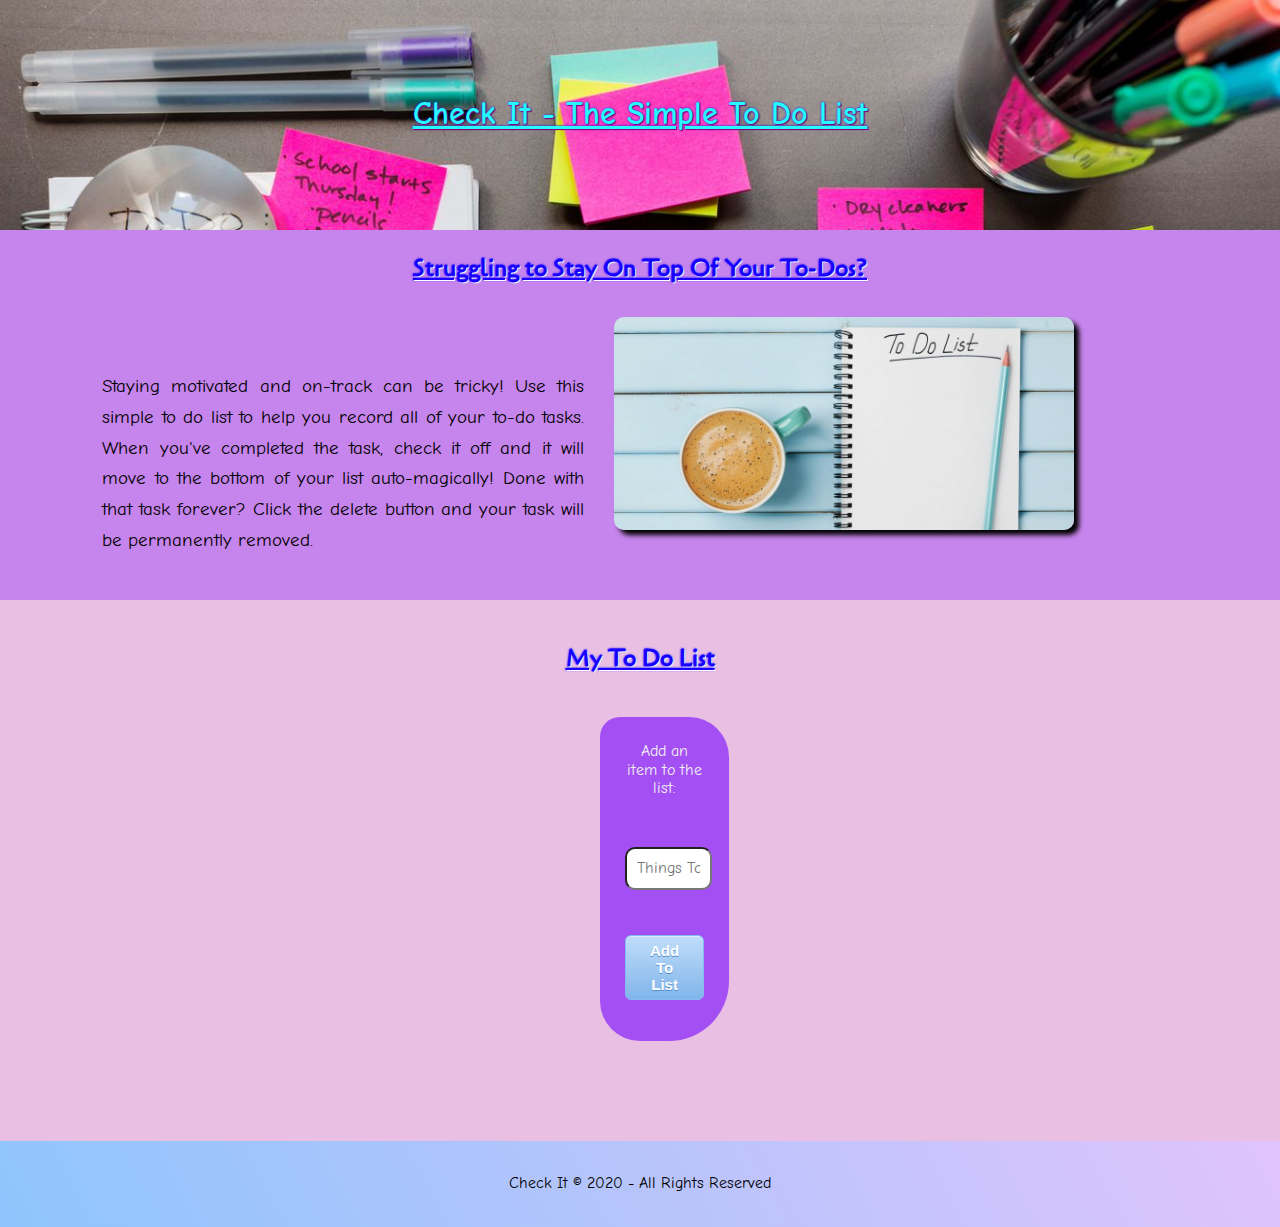
<file: index.html>
<!DOCTYPE html>
<html lang="en">
  <head>
    <meta charset="utf-8">
    <title>To Do List</title>
    <script src="main.js" async></script>
    <style>
      .checked {
        text-decoration:line-through; 
      }
    </style>
    <link rel="stylesheet" type="text/css" href="main.css">
    <link rel="stylesheet" type="text/css" href="font/stylesheet.css">
    <link rel="stylesheet" type="text/css" href="normalize.css">
    <link href="https://fonts.googleapis.com/css2?family=Comic+Neue:ital,wght@1,700&display=swap" rel="stylesheet">
  </head>
  <body>
   <div class="mainContainer">
      <header>
        <h1>Check It - The Simple To Do List</h1>
      </header>
      <main>
    <div class="container">
        <h2> Struggling to Stay On Top Of Your To-Dos? </h2>
      <div class="grid-container">
        <section>
          <div class="grid-img">
          <img src="img/todo2.jpg">
          </div>
          <p> Staying motivated and on-track can be tricky! Use this simple to do list to help you record all of your to-do tasks. When you've completed the task, check it off and it will move to the bottom of your list auto-magically! Done with that task forever? Click the delete button and your task will be permanently removed. </p>
        </section>
      </div>
    </div>
      
      <div class="container2">
          <section>
          <h2> My To Do List </h2>
          <div class="content">
          <form align="center">
            <label for="toDo">Add an item to the list: </label>
            <input type="text" id="toDo" placeholder="Things To Do">
            <button id="button">Add To List</button>
            <ul id="toDoList"></ul>
          </form>
      </div>
        </section> 
      </div>
      </main>
      <footer>
        <p>Check It &copy; 2020 - All Rights Reserved </p>
      </footer>
    </div>
  </body>
</html>
</file>
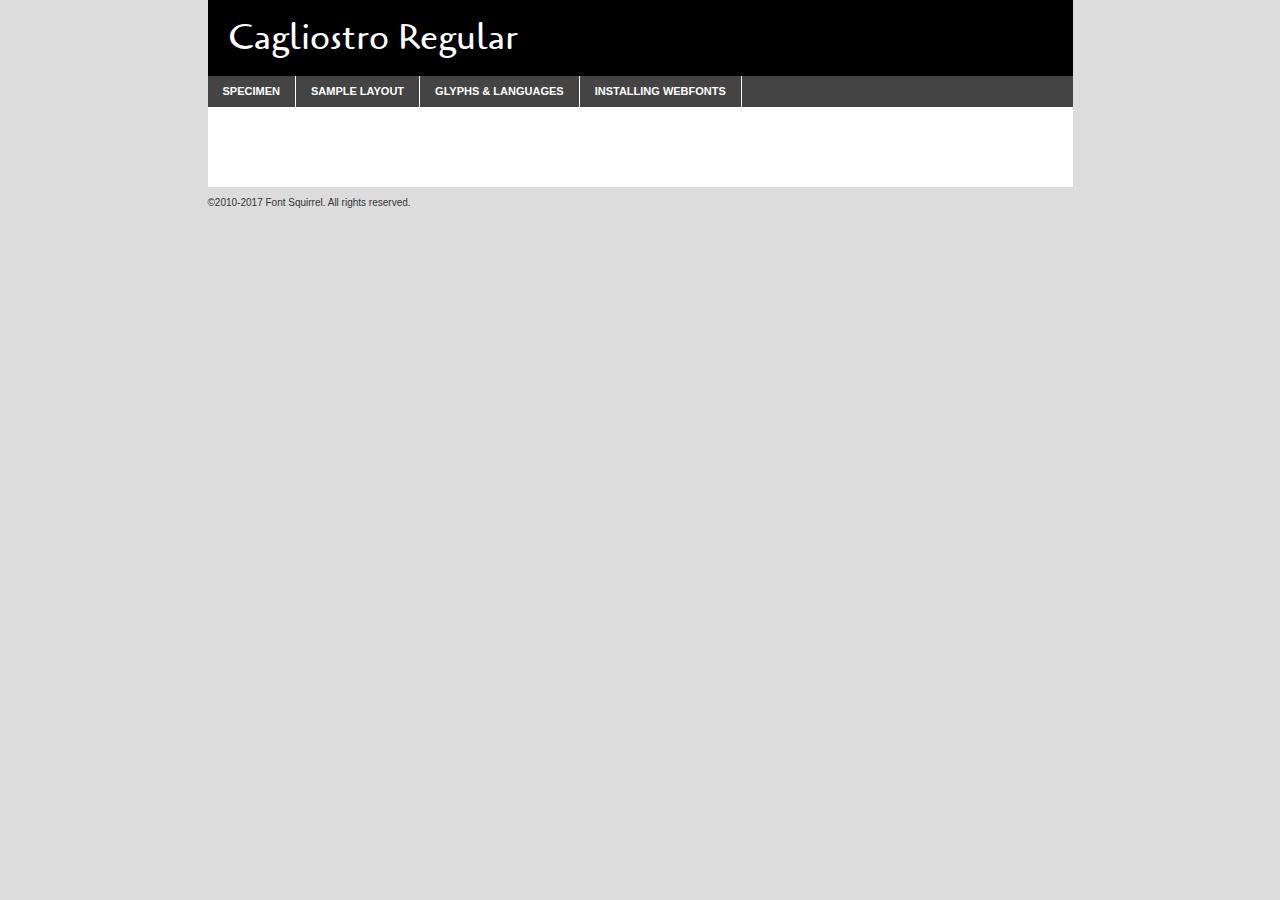
<file: font/cagliostro-regular-demo.html>
<!DOCTYPE html PUBLIC "-//W3C//DTD XHTML 1.0 Transitional//EN"
	"http://www.w3.org/TR/xhtml1/DTD/xhtml1-transitional.dtd">

<html xmlns="http://www.w3.org/1999/xhtml" xml:lang="en" lang="en">
<head>
	<meta http-equiv="Content-Type" content="text/html; charset=utf-8" />
	<script src="http://ajax.googleapis.com/ajax/libs/jquery/1.7.2/jquery.min.js" type="text/javascript" charset="utf-8"></script>
	<script type="text/javascript">
	(function($){$.fn.easyTabs=function(option){var param=jQuery.extend({fadeSpeed:"fast",defaultContent:1,activeClass:'active'},option);$(this).each(function(){var thisId="#"+this.id;if(param.defaultContent==''){param.defaultContent=1;}
	if(typeof param.defaultContent=="number")
	{var defaultTab=$(thisId+" .tabs li:eq("+(param.defaultContent-1)+") a").attr('href').substr(1);}else{var defaultTab=param.defaultContent;}
	$(thisId+" .tabs li a").each(function(){var tabToHide=$(this).attr('href').substr(1);$("#"+tabToHide).addClass('easytabs-tab-content');});hideAll();changeContent(defaultTab);function hideAll(){$(thisId+" .easytabs-tab-content").hide();}
	function changeContent(tabId){hideAll();$(thisId+" .tabs li").removeClass(param.activeClass);$(thisId+" .tabs li a[href=#"+tabId+"]").closest('li').addClass(param.activeClass);if(param.fadeSpeed!="none")
	{$(thisId+" #"+tabId).fadeIn(param.fadeSpeed);}else{$(thisId+" #"+tabId).show();}}
	$(thisId+" .tabs li").click(function(){var tabId=$(this).find('a').attr('href').substr(1);changeContent(tabId);return false;});});}})(jQuery);
	</script>
	<link rel="stylesheet" href="specimen_files/specimen_stylesheet.css" type="text/css" charset="utf-8" />
	<link rel="stylesheet" href="stylesheet.css" type="text/css" charset="utf-8" />

	<style type="text/css">
					body{
				font-family: 'cagliostroregular';
							}
		</style>

	<title>Cagliostro Regular Specimen</title>
	
	
	<script type="text/javascript" charset="utf-8">
		$(document).ready(function() {
			$('#container').easyTabs({defaultContent:1});
		});
	</script>
</head>

<body>
<div id="container">
	<div id="header">
		Cagliostro Regular	</div>
	<ul class="tabs">
		<li><a href="#specimen">Specimen</a></li>
		<li><a href="#layout">Sample Layout</a></li>
				<li><a href="#glyphs">Glyphs &amp; Languages</a></li>
		<li><a href="#installing">Installing Webfonts</a></li>
		
	</ul>
	
	<div id="main_content">

		
			<div id="specimen">
		
				<div class="section">
					<div class="grid12 firstcol">
						<div class="huge">AaBb</div>
					</div>
				</div>
		
				<div class="section">
					<div class="glyph_range">A&#x200B;B&#x200b;C&#x200b;D&#x200b;E&#x200b;F&#x200b;G&#x200b;H&#x200b;I&#x200b;J&#x200b;K&#x200b;L&#x200b;M&#x200b;N&#x200b;O&#x200b;P&#x200b;Q&#x200b;R&#x200b;S&#x200b;T&#x200b;U&#x200b;V&#x200b;W&#x200b;X&#x200b;Y&#x200b;Z&#x200b;a&#x200b;b&#x200b;c&#x200b;d&#x200b;e&#x200b;f&#x200b;g&#x200b;h&#x200b;i&#x200b;j&#x200b;k&#x200b;l&#x200b;m&#x200b;n&#x200b;o&#x200b;p&#x200b;q&#x200b;r&#x200b;s&#x200b;t&#x200b;u&#x200b;v&#x200b;w&#x200b;x&#x200b;y&#x200b;z&#x200b;1&#x200b;2&#x200b;3&#x200b;4&#x200b;5&#x200b;6&#x200b;7&#x200b;8&#x200b;9&#x200b;0&#x200b;&amp;&#x200b;.&#x200b;,&#x200b;?&#x200b;!&#x200b;&#64;&#x200b;(&#x200b;)&#x200b;#&#x200b;$&#x200b;%&#x200b;*&#x200b;+&#x200b;-&#x200b;=&#x200b;:&#x200b;;</div>
				</div>
				<div class="section">
					<div class="grid12 firstcol">
						<table class="sample_table">
							<tr><td>10</td><td class="size10">abcdefghijklmnopqrstuvwxyzABCDEFGHIJKLMNOPQRSTUVWXYZ0123456789abcdefghijklmnopqrstuvwxyzABCDEFGHIJKLMNOPQRSTUVWXYZ0123456789abcdefghijklmnopqrstuvwxyzABCDEFGHIJKLMNOPQRSTUVWXYZ</td></tr>
							<tr><td>11</td><td class="size11">abcdefghijklmnopqrstuvwxyzABCDEFGHIJKLMNOPQRSTUVWXYZ0123456789abcdefghijklmnopqrstuvwxyzABCDEFGHIJKLMNOPQRSTUVWXYZ0123456789abcdefghijklmnopqrstuvwxyzABCDEFGHIJKLMNOPQRSTUVWXYZ</td></tr>
							<tr><td>12</td><td class="size12">abcdefghijklmnopqrstuvwxyzABCDEFGHIJKLMNOPQRSTUVWXYZ0123456789abcdefghijklmnopqrstuvwxyzABCDEFGHIJKLMNOPQRSTUVWXYZ0123456789abcdefghijklmnopqrstuvwxyzABCDEFGHIJKLMNOPQRSTUVWXYZ</td></tr>
							<tr><td>13</td><td class="size13">abcdefghijklmnopqrstuvwxyzABCDEFGHIJKLMNOPQRSTUVWXYZ0123456789abcdefghijklmnopqrstuvwxyzABCDEFGHIJKLMNOPQRSTUVWXYZ0123456789abcdefghijklmnopqrstuvwxyzABCDEFGHIJKLMNOPQRSTUVWXYZ</td></tr>
							<tr><td>14</td><td class="size14">abcdefghijklmnopqrstuvwxyzABCDEFGHIJKLMNOPQRSTUVWXYZ0123456789abcdefghijklmnopqrstuvwxyzABCDEFGHIJKLMNOPQRSTUVWXYZ0123456789abcdefghijklmnopqrstuvwxyzABCDEFGHIJKLMNOPQRSTUVWXYZ</td></tr>
							<tr><td>16</td><td class="size16">abcdefghijklmnopqrstuvwxyzABCDEFGHIJKLMNOPQRSTUVWXYZ0123456789abcdefghijklmnopqrstuvwxyzABCDEFGHIJKLMNOPQRSTUVWXYZ</td></tr>
							<tr><td>18</td><td class="size18">abcdefghijklmnopqrstuvwxyzABCDEFGHIJKLMNOPQRSTUVWXYZ0123456789abcdefghijklmnopqrstuvwxyzABCDEFGHIJKLMNOPQRSTUVWXYZ</td></tr>
							<tr><td>20</td><td class="size20">abcdefghijklmnopqrstuvwxyzABCDEFGHIJKLMNOPQRSTUVWXYZ0123456789abcdefghijklmnopqrstuvwxyzABCDEFGHIJKLMNOPQRSTUVWXYZ</td></tr>
							<tr><td>24</td><td class="size24">abcdefghijklmnopqrstuvwxyzABCDEFGHIJKLMNOPQRSTUVWXYZ0123456789abcdefghijklmnopqrstuvwxyzABCDEFGHIJKLMNOPQRSTUVWXYZ</td></tr>
							<tr><td>30</td><td class="size30">abcdefghijklmnopqrstuvwxyzABCDEFGHIJKLMNOPQRSTUVWXYZ0123456789abcdefghijklmnopqrstuvwxyzABCDEFGHIJKLMNOPQRSTUVWXYZ</td></tr>
							<tr><td>36</td><td class="size36">abcdefghijklmnopqrstuvwxyzABCDEFGHIJKLMNOPQRSTUVWXYZ0123456789abcdefghijklmnopqrstuvwxyzABCDEFGHIJKLMNOPQRSTUVWXYZ</td></tr>
							<tr><td>48</td><td class="size48">abcdefghijklmnopqrstuvwxyzABCDEFGHIJKLMNOPQRSTUVWXYZ0123456789abcdefghijklmnopqrstuvwxyzABCDEFGHIJKLMNOPQRSTUVWXYZ</td></tr>
							<tr><td>60</td><td class="size60">abcdefghijklmnopqrstuvwxyzABCDEFGHIJKLMNOPQRSTUVWXYZ0123456789abcdefghijklmnopqrstuvwxyzABCDEFGHIJKLMNOPQRSTUVWXYZ</td></tr>
							<tr><td>72</td><td class="size72">abcdefghijklmnopqrstuvwxyzABCDEFGHIJKLMNOPQRSTUVWXYZ0123456789abcdefghijklmnopqrstuvwxyzABCDEFGHIJKLMNOPQRSTUVWXYZ</td></tr>
							<tr><td>90</td><td class="size90">abcdefghijklmnopqrstuvwxyzABCDEFGHIJKLMNOPQRSTUVWXYZ0123456789abcdefghijklmnopqrstuvwxyzABCDEFGHIJKLMNOPQRSTUVWXYZ</td></tr>
						</table>
				
					</div>
			
				</div>
		
		
		
								<div class="section" id="bodycomparison">


										<div id="xheight">
				<div class="fontbody">&#x25FC;&#x25FC;&#x25FC;&#x25FC;&#x25FC;&#x25FC;&#x25FC;&#x25FC;&#x25FC;&#x25FC;&#x25FC;&#x25FC;&#x25FC;&#x25FC;&#x25FC;&#x25FC;&#x25FC;&#x25FC;&#x25FC;&#x25FC;&#x25FC;&#x25FC;&#x25FC;&#x25FC;&#x25FC;&#x25FC;&#x25FC;&#x25FC;&#x25FC;&#x25FC;&#x25FC;&#x25FC;&#x25FC;&#x25FC;&#x25FC;&#x25FC;&#x25FC;&#x25FC;&#x25FC;&#x25FC;&#x25FC;&#x25FC;&#x25FC;&#x25FC;&#x25FC;&#x25FC;&#x25FC;&#x25FC;&#x25FC;&#x25FC;&#x25FC;&#x25FC;&#x25FC;&#x25FC;&#x25FC;&#x25FC;&#x25FC;&#x25FC;&#x25FC;&#x25FC;&#x25FC;&#x25FC;&#x25FC;&#x25FC;&#x25FC;&#x25FC;&#x25FC;&#x25FC;&#x25FC;&#x25FC;&#x25FC;&#x25FC;&#x25FC;&#x25FC;&#x25FC;&#x25FC;&#x25FC;&#x25FC;&#x25FC;&#x25FC;&#x25FC;&#x25FC;&#x25FC;&#x25FC;&#x25FC;&#x25FC;&#x25FC;&#x25FC;&#x25FC;&#x25FC;&#x25FC;&#x25FC;&#x25FC;&#x25FC;&#x25FC;&#x25FC;&#x25FC;&#x25FC;&#x25FC;body</div><div class="arialbody">body</div><div class="verdanabody">body</div><div class="georgiabody">body</div></div>
										<div class="fontbody" style="z-index:1">
											body<span>Cagliostro Regular</span>
										</div>
										<div class="arialbody" style="z-index:1">
											body<span>Arial</span>
										</div>
										<div class="verdanabody" style="z-index:1">
											body<span>Verdana</span>
										</div>
										<div class="georgiabody" style="z-index:1">
											body<span>Georgia</span>
										</div>



								</div>
		
		
				<div class="section psample psample_row1" id="">
					
					<div class="grid2 firstcol">
						<p class="size10"><span>10.</span>Aenean lacinia bibendum nulla sed consectetur. Fusce dapibus, tellus ac cursus commodo, tortor mauris condimentum nibh, ut fermentum massa justo sit amet risus. Nullam id dolor id nibh ultricies vehicula ut id elit. Cum sociis natoque penatibus et magnis dis parturient montes, nascetur ridiculus mus. Nulla vitae elit libero, a pharetra augue.</p>
			
					</div>
					<div class="grid3">
						<p class="size11"><span>11.</span>Aenean lacinia bibendum nulla sed consectetur. Fusce dapibus, tellus ac cursus commodo, tortor mauris condimentum nibh, ut fermentum massa justo sit amet risus. Nullam id dolor id nibh ultricies vehicula ut id elit. Cum sociis natoque penatibus et magnis dis parturient montes, nascetur ridiculus mus. Nulla vitae elit libero, a pharetra augue.</p>
			
					</div>
					<div class="grid3">
						<p class="size12"><span>12.</span>Aenean lacinia bibendum nulla sed consectetur. Fusce dapibus, tellus ac cursus commodo, tortor mauris condimentum nibh, ut fermentum massa justo sit amet risus. Nullam id dolor id nibh ultricies vehicula ut id elit. Cum sociis natoque penatibus et magnis dis parturient montes, nascetur ridiculus mus. Nulla vitae elit libero, a pharetra augue.</p>
			
					</div>
					<div class="grid4">
						<p class="size13"><span>13.</span>Aenean lacinia bibendum nulla sed consectetur. Fusce dapibus, tellus ac cursus commodo, tortor mauris condimentum nibh, ut fermentum massa justo sit amet risus. Nullam id dolor id nibh ultricies vehicula ut id elit. Cum sociis natoque penatibus et magnis dis parturient montes, nascetur ridiculus mus. Nulla vitae elit libero, a pharetra augue.</p>
			
					</div>
					<div class="white_blend"></div>
					
				</div>
				<div class="section psample psample_row2" id="">
					<div class="grid3 firstcol">
						<p class="size14"><span>14.</span>Aenean lacinia bibendum nulla sed consectetur. Fusce dapibus, tellus ac cursus commodo, tortor mauris condimentum nibh, ut fermentum massa justo sit amet risus. Nullam id dolor id nibh ultricies vehicula ut id elit. Cum sociis natoque penatibus et magnis dis parturient montes, nascetur ridiculus mus. Nulla vitae elit libero, a pharetra augue.</p>
			
					</div>
					<div class="grid4">
						<p class="size16"><span>16.</span>Aenean lacinia bibendum nulla sed consectetur. Fusce dapibus, tellus ac cursus commodo, tortor mauris condimentum nibh, ut fermentum massa justo sit amet risus. Nullam id dolor id nibh ultricies vehicula ut id elit. Cum sociis natoque penatibus et magnis dis parturient montes, nascetur ridiculus mus. Nulla vitae elit libero, a pharetra augue.</p>
			
					</div>
					<div class="grid5">
						<p class="size18"><span>18.</span>Aenean lacinia bibendum nulla sed consectetur. Fusce dapibus, tellus ac cursus commodo, tortor mauris condimentum nibh, ut fermentum massa justo sit amet risus. Nullam id dolor id nibh ultricies vehicula ut id elit. Cum sociis natoque penatibus et magnis dis parturient montes, nascetur ridiculus mus. Nulla vitae elit libero, a pharetra augue.</p>
			
					</div>

					<div class="white_blend"></div>

				</div>
				
				<div class="section psample psample_row3" id="">
					<div class="grid5 firstcol">
						<p class="size20"><span>20.</span>Aenean lacinia bibendum nulla sed consectetur. Fusce dapibus, tellus ac cursus commodo, tortor mauris condimentum nibh, ut fermentum massa justo sit amet risus. Nullam id dolor id nibh ultricies vehicula ut id elit. Cum sociis natoque penatibus et magnis dis parturient montes, nascetur ridiculus mus. Nulla vitae elit libero, a pharetra augue.</p>
					</div>
					<div class="grid7">
						<p class="size24"><span>24.</span>Aenean lacinia bibendum nulla sed consectetur. Fusce dapibus, tellus ac cursus commodo, tortor mauris condimentum nibh, ut fermentum massa justo sit amet risus. Nullam id dolor id nibh ultricies vehicula ut id elit. Cum sociis natoque penatibus et magnis dis parturient montes, nascetur ridiculus mus. Nulla vitae elit libero, a pharetra augue.</p>
					</div>
					
					<div class="white_blend"></div>
					
				</div>
				
				<div class="section psample psample_row4" id="">
					<div class="grid12 firstcol">
						<p class="size30"><span>30.</span>Aenean lacinia bibendum nulla sed consectetur. Fusce dapibus, tellus ac cursus commodo, tortor mauris condimentum nibh, ut fermentum massa justo sit amet risus. Nullam id dolor id nibh ultricies vehicula ut id elit. Cum sociis natoque penatibus et magnis dis parturient montes, nascetur ridiculus mus. Nulla vitae elit libero, a pharetra augue.</p>
					</div>
					<div class="white_blend"></div>
					
				</div>
				
				
				
				<div class="section psample psample_row1 fullreverse">
					<div class="grid2 firstcol">
						<p class="size10"><span>10.</span>Aenean lacinia bibendum nulla sed consectetur. Fusce dapibus, tellus ac cursus commodo, tortor mauris condimentum nibh, ut fermentum massa justo sit amet risus. Nullam id dolor id nibh ultricies vehicula ut id elit. Cum sociis natoque penatibus et magnis dis parturient montes, nascetur ridiculus mus. Nulla vitae elit libero, a pharetra augue.</p>
			
					</div>
					<div class="grid3">
						<p class="size11"><span>11.</span>Aenean lacinia bibendum nulla sed consectetur. Fusce dapibus, tellus ac cursus commodo, tortor mauris condimentum nibh, ut fermentum massa justo sit amet risus. Nullam id dolor id nibh ultricies vehicula ut id elit. Cum sociis natoque penatibus et magnis dis parturient montes, nascetur ridiculus mus. Nulla vitae elit libero, a pharetra augue.</p>
			
					</div>
					<div class="grid3">
						<p class="size12"><span>12.</span>Aenean lacinia bibendum nulla sed consectetur. Fusce dapibus, tellus ac cursus commodo, tortor mauris condimentum nibh, ut fermentum massa justo sit amet risus. Nullam id dolor id nibh ultricies vehicula ut id elit. Cum sociis natoque penatibus et magnis dis parturient montes, nascetur ridiculus mus. Nulla vitae elit libero, a pharetra augue.</p>
			
					</div>
					<div class="grid4">
						<p class="size13"><span>13.</span>Aenean lacinia bibendum nulla sed consectetur. Fusce dapibus, tellus ac cursus commodo, tortor mauris condimentum nibh, ut fermentum massa justo sit amet risus. Nullam id dolor id nibh ultricies vehicula ut id elit. Cum sociis natoque penatibus et magnis dis parturient montes, nascetur ridiculus mus. Nulla vitae elit libero, a pharetra augue.</p>
			
					</div>
					<div class="black_blend"></div>
					
				</div>
				
				<div class="section psample psample_row2 fullreverse">
					<div class="grid3 firstcol">
						<p class="size14"><span>14.</span>Aenean lacinia bibendum nulla sed consectetur. Fusce dapibus, tellus ac cursus commodo, tortor mauris condimentum nibh, ut fermentum massa justo sit amet risus. Nullam id dolor id nibh ultricies vehicula ut id elit. Cum sociis natoque penatibus et magnis dis parturient montes, nascetur ridiculus mus. Nulla vitae elit libero, a pharetra augue.</p>
			
					</div>
					<div class="grid4">
						<p class="size16"><span>16.</span>Aenean lacinia bibendum nulla sed consectetur. Fusce dapibus, tellus ac cursus commodo, tortor mauris condimentum nibh, ut fermentum massa justo sit amet risus. Nullam id dolor id nibh ultricies vehicula ut id elit. Cum sociis natoque penatibus et magnis dis parturient montes, nascetur ridiculus mus. Nulla vitae elit libero, a pharetra augue.</p>
			
					</div>
					<div class="grid5">
						<p class="size18"><span>18.</span>Aenean lacinia bibendum nulla sed consectetur. Fusce dapibus, tellus ac cursus commodo, tortor mauris condimentum nibh, ut fermentum massa justo sit amet risus. Nullam id dolor id nibh ultricies vehicula ut id elit. Cum sociis natoque penatibus et magnis dis parturient montes, nascetur ridiculus mus. Nulla vitae elit libero, a pharetra augue.</p>
			
					</div>
					<div class="black_blend"></div>

				</div>
				
				<div class="section psample fullreverse psample_row3" id="">
					<div class="grid5 firstcol">
						<p class="size20"><span>20.</span>Aenean lacinia bibendum nulla sed consectetur. Fusce dapibus, tellus ac cursus commodo, tortor mauris condimentum nibh, ut fermentum massa justo sit amet risus. Nullam id dolor id nibh ultricies vehicula ut id elit. Cum sociis natoque penatibus et magnis dis parturient montes, nascetur ridiculus mus. Nulla vitae elit libero, a pharetra augue.</p>
					</div>
					<div class="grid7">
						<p class="size24"><span>24.</span>Aenean lacinia bibendum nulla sed consectetur. Fusce dapibus, tellus ac cursus commodo, tortor mauris condimentum nibh, ut fermentum massa justo sit amet risus. Nullam id dolor id nibh ultricies vehicula ut id elit. Cum sociis natoque penatibus et magnis dis parturient montes, nascetur ridiculus mus. Nulla vitae elit libero, a pharetra augue.</p>
					</div>
					
					<div class="black_blend"></div>
					
				</div>
				
				<div class="section psample fullreverse psample_row4" id="" style="border-bottom: 20px #000 solid;">
					<div class="grid12 firstcol">
						<p class="size30"><span>30.</span>Aenean lacinia bibendum nulla sed consectetur. Fusce dapibus, tellus ac cursus commodo, tortor mauris condimentum nibh, ut fermentum massa justo sit amet risus. Nullam id dolor id nibh ultricies vehicula ut id elit. Cum sociis natoque penatibus et magnis dis parturient montes, nascetur ridiculus mus. Nulla vitae elit libero, a pharetra augue.</p>
					</div>
					<div class="black_blend"></div>
					
				</div>
				
				
				
				
			</div>
			
			<div id="layout">
				
				<div class="section">
					
					<div class="grid12 firstcol">
						<h1>Lorem Ipsum Dolor</h1>
						<h2>Etiam porta sem malesuada magna mollis euismod</h2>
						
						<p class="byline">By <a href="#link">Aenean Lacinia</a></p>
					</div>
				</div>
				<div class="section">
					<div class="grid8 firstcol">
						<p class="large">Donec sed odio dui. Morbi leo risus, porta ac consectetur ac, vestibulum at eros. Fusce dapibus, tellus ac cursus commodo, tortor mauris condimentum nibh, ut fermentum massa justo sit amet risus. </p>

						
						<h3>Pellentesque ornare sem</h3>

						<p>Maecenas sed diam eget risus varius blandit sit amet non magna. Maecenas faucibus mollis interdum. Donec ullamcorper nulla non metus auctor fringilla. Nullam id dolor id nibh ultricies vehicula ut id elit. Nullam id dolor id nibh ultricies vehicula ut id elit. </p>

						<p>Aenean eu leo quam. Pellentesque ornare sem lacinia quam venenatis vestibulum. Lorem ipsum dolor sit amet, consectetur adipiscing elit. Cum sociis natoque penatibus et magnis dis parturient montes, nascetur ridiculus mus. </p>

						<p>Nulla vitae elit libero, a pharetra augue. Praesent commodo cursus magna, vel scelerisque nisl consectetur et. Aenean lacinia bibendum nulla sed consectetur. </p>

						<p>Nullam quis risus eget urna mollis ornare vel eu leo. Nullam quis risus eget urna mollis ornare vel eu leo. Maecenas sed diam eget risus varius blandit sit amet non magna. Donec ullamcorper nulla non metus auctor fringilla. </p>

						<h3>Cras mattis consectetur</h3>

						<p>Aenean eu leo quam. Pellentesque ornare sem lacinia quam venenatis vestibulum. Aenean lacinia bibendum nulla sed consectetur. Integer posuere erat a ante venenatis dapibus posuere velit aliquet. Cras mattis consectetur purus sit amet fermentum. </p>

						<p>Nullam id dolor id nibh ultricies vehicula ut id elit. Nullam quis risus eget urna mollis ornare vel eu leo. Cras mattis consectetur purus sit amet fermentum.</p>
					</div>
					
					<div class="grid4 sidebar">
						
						<div class="box reverse">
							<p class="last">Nullam quis risus eget urna mollis ornare vel eu leo. Donec ullamcorper nulla non metus auctor fringilla. Cras mattis consectetur purus sit amet fermentum. Sed posuere consectetur est at lobortis. Lorem ipsum dolor sit amet, consectetur adipiscing elit. </p>
						</div>
						
						<p class="caption">Maecenas sed diam eget risus varius.</p>

						<p>Vestibulum id ligula porta felis euismod semper. Integer posuere erat a ante venenatis dapibus posuere velit aliquet. Vestibulum id ligula porta felis euismod semper. Sed posuere consectetur est at lobortis. Maecenas sed diam eget risus varius blandit sit amet non magna. Fusce dapibus, tellus ac cursus commodo, tortor mauris condimentum nibh, ut fermentum massa justo sit amet risus. </p>

					

						<p>Duis mollis, est non commodo luctus, nisi erat porttitor ligula, eget lacinia odio sem nec elit. Aenean lacinia bibendum nulla sed consectetur. Vivamus sagittis lacus vel augue laoreet rutrum faucibus dolor auctor. Aenean lacinia bibendum nulla sed consectetur. Nullam quis risus eget urna mollis ornare vel eu leo. </p>

						<p>Praesent commodo cursus magna, vel scelerisque nisl consectetur et. Donec ullamcorper nulla non metus auctor fringilla. Maecenas faucibus mollis interdum. Fusce dapibus, tellus ac cursus commodo, tortor mauris condimentum nibh, ut fermentum massa justo sit amet risus. </p>

					</div>
				</div>
				
			</div>


			



		<div id="glyphs">
			<div class="section">
				<div class="grid12 firstcol">
			
				<h1>Language Support</h1>
				<p>The subset of Cagliostro Regular in this kit supports the following languages:<br />
			
					Albanian, Basque, Breton, Chamorro, Danish, Dutch, English, Faroese, Finnish, French, Frisian, Galician, German, Icelandic, Italian, Malagasy, Norwegian, Portuguese, Spanish, Alsatian, Aragonese, Arapaho, Arrernte, Asturian, Aymara, Bislama, Cebuano, Corsican, Fijian, French_creole, Genoese, Gilbertese, Greenlandic, Haitian_creole, Hiligaynon, Hmong, Hopi, Ibanag, Iloko_ilokano, Indonesian, Interglossa_glosa, Interlingua, Irish_gaelic, Jerriais, Lojban, Lombard, Luxembourgeois, Manx, Mohawk, Norfolk_pitcairnese, Occitan, Oromo, Pangasinan, Papiamento, Piedmontese, Potawatomi, Rhaeto-romance, Romansh, Rotokas, Sami_lule, Samoan, Sardinian, Scots_gaelic, Seychelles_creole, Shona, Sicilian, Somali, Southern_ndebele, Swahili, Swati_swazi, Tagalog_filipino_pilipino, Tetum, Tok_pisin, Uyghur_latinized, Volapuk, Walloon, Warlpiri, Xhosa, Yapese, Zulu, Latinbasic, Ubasic, Demo				</p>
				<h1>Glyph Chart</h1>
				<p>The subset of Cagliostro Regular in this kit includes all the glyphs listed below. Unicode entities are included above each glyph to help you insert individual characters into your layout.</p>
				<div id="glyph_chart">
			
																				 <div><p>&amp;#13;</p>&#13;</div>
																				 <div><p>&amp;#32;</p>&#32;</div>
																				 <div><p>&amp;#33;</p>&#33;</div>
																				 <div><p>&amp;#34;</p>&#34;</div>
																				 <div><p>&amp;#35;</p>&#35;</div>
																				 <div><p>&amp;#36;</p>&#36;</div>
																				 <div><p>&amp;#37;</p>&#37;</div>
																				 <div><p>&amp;#38;</p>&#38;</div>
																				 <div><p>&amp;#39;</p>&#39;</div>
																				 <div><p>&amp;#40;</p>&#40;</div>
																				 <div><p>&amp;#41;</p>&#41;</div>
																				 <div><p>&amp;#42;</p>&#42;</div>
																				 <div><p>&amp;#43;</p>&#43;</div>
																				 <div><p>&amp;#44;</p>&#44;</div>
																				 <div><p>&amp;#45;</p>&#45;</div>
																				 <div><p>&amp;#46;</p>&#46;</div>
																				 <div><p>&amp;#47;</p>&#47;</div>
																				 <div><p>&amp;#48;</p>&#48;</div>
																				 <div><p>&amp;#49;</p>&#49;</div>
																				 <div><p>&amp;#50;</p>&#50;</div>
																				 <div><p>&amp;#51;</p>&#51;</div>
																				 <div><p>&amp;#52;</p>&#52;</div>
																				 <div><p>&amp;#53;</p>&#53;</div>
																				 <div><p>&amp;#54;</p>&#54;</div>
																				 <div><p>&amp;#55;</p>&#55;</div>
																				 <div><p>&amp;#56;</p>&#56;</div>
																				 <div><p>&amp;#57;</p>&#57;</div>
																				 <div><p>&amp;#58;</p>&#58;</div>
																				 <div><p>&amp;#59;</p>&#59;</div>
																				 <div><p>&amp;#60;</p>&#60;</div>
																				 <div><p>&amp;#61;</p>&#61;</div>
																				 <div><p>&amp;#62;</p>&#62;</div>
																				 <div><p>&amp;#63;</p>&#63;</div>
																				 <div><p>&amp;#64;</p>&#64;</div>
																				 <div><p>&amp;#65;</p>&#65;</div>
																				 <div><p>&amp;#66;</p>&#66;</div>
																				 <div><p>&amp;#67;</p>&#67;</div>
																				 <div><p>&amp;#68;</p>&#68;</div>
																				 <div><p>&amp;#69;</p>&#69;</div>
																				 <div><p>&amp;#70;</p>&#70;</div>
																				 <div><p>&amp;#71;</p>&#71;</div>
																				 <div><p>&amp;#72;</p>&#72;</div>
																				 <div><p>&amp;#73;</p>&#73;</div>
																				 <div><p>&amp;#74;</p>&#74;</div>
																				 <div><p>&amp;#75;</p>&#75;</div>
																				 <div><p>&amp;#76;</p>&#76;</div>
																				 <div><p>&amp;#77;</p>&#77;</div>
																				 <div><p>&amp;#78;</p>&#78;</div>
																				 <div><p>&amp;#79;</p>&#79;</div>
																				 <div><p>&amp;#80;</p>&#80;</div>
																				 <div><p>&amp;#81;</p>&#81;</div>
																				 <div><p>&amp;#82;</p>&#82;</div>
																				 <div><p>&amp;#83;</p>&#83;</div>
																				 <div><p>&amp;#84;</p>&#84;</div>
																				 <div><p>&amp;#85;</p>&#85;</div>
																				 <div><p>&amp;#86;</p>&#86;</div>
																				 <div><p>&amp;#87;</p>&#87;</div>
																				 <div><p>&amp;#88;</p>&#88;</div>
																				 <div><p>&amp;#89;</p>&#89;</div>
																				 <div><p>&amp;#90;</p>&#90;</div>
																				 <div><p>&amp;#91;</p>&#91;</div>
																				 <div><p>&amp;#92;</p>&#92;</div>
																				 <div><p>&amp;#93;</p>&#93;</div>
																				 <div><p>&amp;#94;</p>&#94;</div>
																				 <div><p>&amp;#95;</p>&#95;</div>
																				 <div><p>&amp;#96;</p>&#96;</div>
																				 <div><p>&amp;#97;</p>&#97;</div>
																				 <div><p>&amp;#98;</p>&#98;</div>
																				 <div><p>&amp;#99;</p>&#99;</div>
																				 <div><p>&amp;#100;</p>&#100;</div>
																				 <div><p>&amp;#101;</p>&#101;</div>
																				 <div><p>&amp;#102;</p>&#102;</div>
																				 <div><p>&amp;#103;</p>&#103;</div>
																				 <div><p>&amp;#104;</p>&#104;</div>
																				 <div><p>&amp;#105;</p>&#105;</div>
																				 <div><p>&amp;#106;</p>&#106;</div>
																				 <div><p>&amp;#107;</p>&#107;</div>
																				 <div><p>&amp;#108;</p>&#108;</div>
																				 <div><p>&amp;#109;</p>&#109;</div>
																				 <div><p>&amp;#110;</p>&#110;</div>
																				 <div><p>&amp;#111;</p>&#111;</div>
																				 <div><p>&amp;#112;</p>&#112;</div>
																				 <div><p>&amp;#113;</p>&#113;</div>
																				 <div><p>&amp;#114;</p>&#114;</div>
																				 <div><p>&amp;#115;</p>&#115;</div>
																				 <div><p>&amp;#116;</p>&#116;</div>
																				 <div><p>&amp;#117;</p>&#117;</div>
																				 <div><p>&amp;#118;</p>&#118;</div>
																				 <div><p>&amp;#119;</p>&#119;</div>
																				 <div><p>&amp;#120;</p>&#120;</div>
																				 <div><p>&amp;#121;</p>&#121;</div>
																				 <div><p>&amp;#122;</p>&#122;</div>
																				 <div><p>&amp;#123;</p>&#123;</div>
																				 <div><p>&amp;#124;</p>&#124;</div>
																				 <div><p>&amp;#125;</p>&#125;</div>
																				 <div><p>&amp;#126;</p>&#126;</div>
																				 <div><p>&amp;#160;</p>&#160;</div>
																				 <div><p>&amp;#161;</p>&#161;</div>
																				 <div><p>&amp;#162;</p>&#162;</div>
																				 <div><p>&amp;#163;</p>&#163;</div>
																				 <div><p>&amp;#164;</p>&#164;</div>
																				 <div><p>&amp;#165;</p>&#165;</div>
																				 <div><p>&amp;#166;</p>&#166;</div>
																				 <div><p>&amp;#167;</p>&#167;</div>
																				 <div><p>&amp;#168;</p>&#168;</div>
																				 <div><p>&amp;#169;</p>&#169;</div>
																				 <div><p>&amp;#170;</p>&#170;</div>
																				 <div><p>&amp;#171;</p>&#171;</div>
																				 <div><p>&amp;#172;</p>&#172;</div>
																				 <div><p>&amp;#173;</p>&#173;</div>
																				 <div><p>&amp;#174;</p>&#174;</div>
																				 <div><p>&amp;#175;</p>&#175;</div>
																				 <div><p>&amp;#176;</p>&#176;</div>
																				 <div><p>&amp;#177;</p>&#177;</div>
																				 <div><p>&amp;#178;</p>&#178;</div>
																				 <div><p>&amp;#179;</p>&#179;</div>
																				 <div><p>&amp;#180;</p>&#180;</div>
																				 <div><p>&amp;#181;</p>&#181;</div>
																				 <div><p>&amp;#182;</p>&#182;</div>
																				 <div><p>&amp;#183;</p>&#183;</div>
																				 <div><p>&amp;#184;</p>&#184;</div>
																				 <div><p>&amp;#185;</p>&#185;</div>
																				 <div><p>&amp;#186;</p>&#186;</div>
																				 <div><p>&amp;#187;</p>&#187;</div>
																				 <div><p>&amp;#188;</p>&#188;</div>
																				 <div><p>&amp;#189;</p>&#189;</div>
																				 <div><p>&amp;#190;</p>&#190;</div>
																				 <div><p>&amp;#191;</p>&#191;</div>
																				 <div><p>&amp;#192;</p>&#192;</div>
																				 <div><p>&amp;#193;</p>&#193;</div>
																				 <div><p>&amp;#194;</p>&#194;</div>
																				 <div><p>&amp;#195;</p>&#195;</div>
																				 <div><p>&amp;#196;</p>&#196;</div>
																				 <div><p>&amp;#197;</p>&#197;</div>
																				 <div><p>&amp;#198;</p>&#198;</div>
																				 <div><p>&amp;#199;</p>&#199;</div>
																				 <div><p>&amp;#200;</p>&#200;</div>
																				 <div><p>&amp;#201;</p>&#201;</div>
																				 <div><p>&amp;#202;</p>&#202;</div>
																				 <div><p>&amp;#203;</p>&#203;</div>
																				 <div><p>&amp;#204;</p>&#204;</div>
																				 <div><p>&amp;#205;</p>&#205;</div>
																				 <div><p>&amp;#206;</p>&#206;</div>
																				 <div><p>&amp;#207;</p>&#207;</div>
																				 <div><p>&amp;#208;</p>&#208;</div>
																				 <div><p>&amp;#209;</p>&#209;</div>
																				 <div><p>&amp;#210;</p>&#210;</div>
																				 <div><p>&amp;#211;</p>&#211;</div>
																				 <div><p>&amp;#212;</p>&#212;</div>
																				 <div><p>&amp;#213;</p>&#213;</div>
																				 <div><p>&amp;#214;</p>&#214;</div>
																				 <div><p>&amp;#215;</p>&#215;</div>
																				 <div><p>&amp;#216;</p>&#216;</div>
																				 <div><p>&amp;#217;</p>&#217;</div>
																				 <div><p>&amp;#218;</p>&#218;</div>
																				 <div><p>&amp;#219;</p>&#219;</div>
																				 <div><p>&amp;#220;</p>&#220;</div>
																				 <div><p>&amp;#221;</p>&#221;</div>
																				 <div><p>&amp;#222;</p>&#222;</div>
																				 <div><p>&amp;#223;</p>&#223;</div>
																				 <div><p>&amp;#224;</p>&#224;</div>
																				 <div><p>&amp;#225;</p>&#225;</div>
																				 <div><p>&amp;#226;</p>&#226;</div>
																				 <div><p>&amp;#227;</p>&#227;</div>
																				 <div><p>&amp;#228;</p>&#228;</div>
																				 <div><p>&amp;#229;</p>&#229;</div>
																				 <div><p>&amp;#230;</p>&#230;</div>
																				 <div><p>&amp;#231;</p>&#231;</div>
																				 <div><p>&amp;#232;</p>&#232;</div>
																				 <div><p>&amp;#233;</p>&#233;</div>
																				 <div><p>&amp;#234;</p>&#234;</div>
																				 <div><p>&amp;#235;</p>&#235;</div>
																				 <div><p>&amp;#236;</p>&#236;</div>
																				 <div><p>&amp;#237;</p>&#237;</div>
																				 <div><p>&amp;#238;</p>&#238;</div>
																				 <div><p>&amp;#239;</p>&#239;</div>
																				 <div><p>&amp;#240;</p>&#240;</div>
																				 <div><p>&amp;#241;</p>&#241;</div>
																				 <div><p>&amp;#242;</p>&#242;</div>
																				 <div><p>&amp;#243;</p>&#243;</div>
																				 <div><p>&amp;#244;</p>&#244;</div>
																				 <div><p>&amp;#245;</p>&#245;</div>
																				 <div><p>&amp;#246;</p>&#246;</div>
																				 <div><p>&amp;#247;</p>&#247;</div>
																				 <div><p>&amp;#248;</p>&#248;</div>
																				 <div><p>&amp;#249;</p>&#249;</div>
																				 <div><p>&amp;#250;</p>&#250;</div>
																				 <div><p>&amp;#251;</p>&#251;</div>
																				 <div><p>&amp;#252;</p>&#252;</div>
																				 <div><p>&amp;#253;</p>&#253;</div>
																				 <div><p>&amp;#254;</p>&#254;</div>
																				 <div><p>&amp;#255;</p>&#255;</div>
																				 <div><p>&amp;#338;</p>&#338;</div>
																				 <div><p>&amp;#339;</p>&#339;</div>
																				 <div><p>&amp;#376;</p>&#376;</div>
																				 <div><p>&amp;#710;</p>&#710;</div>
																				 <div><p>&amp;#732;</p>&#732;</div>
																				 <div><p>&amp;#8192;</p>&#8192;</div>
																				 <div><p>&amp;#8193;</p>&#8193;</div>
																				 <div><p>&amp;#8194;</p>&#8194;</div>
																				 <div><p>&amp;#8195;</p>&#8195;</div>
																				 <div><p>&amp;#8196;</p>&#8196;</div>
																				 <div><p>&amp;#8197;</p>&#8197;</div>
																				 <div><p>&amp;#8198;</p>&#8198;</div>
																				 <div><p>&amp;#8199;</p>&#8199;</div>
																				 <div><p>&amp;#8200;</p>&#8200;</div>
																				 <div><p>&amp;#8201;</p>&#8201;</div>
																				 <div><p>&amp;#8202;</p>&#8202;</div>
																				 <div><p>&amp;#8208;</p>&#8208;</div>
																				 <div><p>&amp;#8209;</p>&#8209;</div>
																				 <div><p>&amp;#8210;</p>&#8210;</div>
																				 <div><p>&amp;#8211;</p>&#8211;</div>
																				 <div><p>&amp;#8212;</p>&#8212;</div>
																				 <div><p>&amp;#8216;</p>&#8216;</div>
																				 <div><p>&amp;#8217;</p>&#8217;</div>
																				 <div><p>&amp;#8218;</p>&#8218;</div>
																				 <div><p>&amp;#8220;</p>&#8220;</div>
																				 <div><p>&amp;#8221;</p>&#8221;</div>
																				 <div><p>&amp;#8222;</p>&#8222;</div>
																				 <div><p>&amp;#8226;</p>&#8226;</div>
																				 <div><p>&amp;#8230;</p>&#8230;</div>
																				 <div><p>&amp;#8239;</p>&#8239;</div>
																				 <div><p>&amp;#8249;</p>&#8249;</div>
																				 <div><p>&amp;#8250;</p>&#8250;</div>
																				 <div><p>&amp;#8287;</p>&#8287;</div>
																				 <div><p>&amp;#8364;</p>&#8364;</div>
																				 <div><p>&amp;#8482;</p>&#8482;</div>
																				 <div><p>&amp;#9724;</p>&#9724;</div>
																																						</div>	
				</div>
		
		
			</div>
		</div>
		
		
		<div id="specs">
			
		</div>
	
		<div id="installing">
			<div class="section">
				<div class="grid7 firstcol">
					<h1>Installing Webfonts</h1>
					
					<p>Webfonts are supported by all major browser platforms but not all in the same way. There are currently four different font formats that must be included in order to target all browsers. This includes TTF, WOFF, EOT and SVG.</p>
					
					<h2>1. Upload your webfonts</h2>
					<p>You must upload your webfont kit to your website. They should be in or near the same directory as your CSS files.</p>
					
					<h2>2. Include the webfont stylesheet</h2>
					<p>A special CSS @font-face declaration helps the various browsers select the appropriate font it needs without causing you a bunch of headaches. Learn more about this syntax by reading the <a href="https://www.fontspring.com/blog/further-hardening-of-the-bulletproof-syntax">Fontspring blog post</a> about it. The code for it is as follows:</p>


<code>
@font-face{ 
	font-family: 'MyWebFont';
	src: url('WebFont.eot');
	src: url('WebFont.eot?#iefix') format('embedded-opentype'),
	     url('WebFont.woff') format('woff'),
	     url('WebFont.ttf') format('truetype'),
	     url('WebFont.svg#webfont') format('svg');
}
</code>

	<p>We've already gone ahead and generated the code for you. All you have to do is link to the stylesheet in your HTML, like this:</p>
	<code>&lt;link rel=&quot;stylesheet&quot; href=&quot;stylesheet.css&quot; type=&quot;text/css&quot; charset=&quot;utf-8&quot; /&gt;</code>

					<h2>3. Modify your own stylesheet</h2>
					<p>To take advantage of your new fonts, you must tell your stylesheet to use them. Look at the original @font-face declaration above and find the property called "font-family." The name linked there will be what you use to reference the font. Prepend that webfont name to the font stack in the "font-family" property, inside the selector you want to change. For example:</p>
<code>p { font-family: 'WebFont', Arial, sans-serif; }</code>

<h2>4. Test</h2>
<p>Getting webfonts to work cross-browser <em>can</em> be tricky. Use the information in the sidebar to help you if you find that fonts aren't loading in a particular browser.</p>
				</div>
				
				<div class="grid5 sidebar">
					<div class="box">
						<h2>Troubleshooting<br />Font-Face Problems</h2>
						<p>Having trouble getting your webfonts to load in your new website? Here are some tips to sort out what might be the problem.</p>

						<h3>Fonts not showing in any browser</h3>

						<p>This sounds like you need to work on the plumbing. You either did not upload the fonts to the correct directory, or you did not link the fonts properly in the CSS. If you've confirmed that all this is correct and you still have a problem, take a look at your .htaccess file and see if requests are getting intercepted.</p>

						<h3>Fonts not loading in iPhone or iPad</h3>

						<p>The most common problem here is that you are serving the fonts from an IIS server. IIS refuses to serve files that have unknown MIME types. If that is the case, you must set the MIME type for SVG to "image/svg+xml" in the server settings. Follow these instructions from Microsoft if you need help.</p>

						<h3>Fonts not loading in Firefox</h3>

						<p>The primary reason for this failure? You are still using a version Firefox older than 3.5. So upgrade already! If that isn't it, then you are very likely serving fonts from a different domain. Firefox requires that all font assets be served from the same domain. Lastly it is possible that you need to add WOFF to your list of MIME types (if you are serving via IIS.)</p>

						<h3>Fonts not loading in IE</h3>

						<p>Are you looking at Internet Explorer on an actual Windows machine or are you cheating by using a service like Adobe BrowserLab? Many of these screenshot services do not render @font-face for IE. Best to test it on a real machine.</p>

						<h3>Fonts not loading in IE9</h3>

						<p>IE9, like Firefox, requires that fonts be served from the same domain as the website. Make sure that is the case.</p>
					</div>
				</div>
			</div>
			
		</div>
	
	</div>
	<div id="footer">
		<p>&copy;2010-2017 Font Squirrel. All rights reserved.</p>
	</div>
</div>
</body>
</html>
</file>
<file: main.css>
@import url('https://fonts.googleapis.com/css2?family=Comic+Neue:ital,wght@1,700&family=Indie+Flower&display=swap');

body {
	margin: 0;
	background-color: #ffffff;
	background: rgba(215, 132, 203, 0.52);
}

.container{ 
    background: rgba(115, 0, 255, 0.30);
    margin: -20px 0 0 0;
}

header{
	font-family: 'Comic Neue', cursive;
	text-align: center;
	background-image: url("img/todo4.jpg");
	padding: 50px;
	background-attachment: fixed;
  	background-position: center;
  	background-repeat: no-repeat;
  	background-size: cover;
	margin: auto;
	color: #25FAFF;
	text-shadow: 2px 2px 4px #000000;
}
body
h1,
h2,
p,
form{
	padding: 25px;
}
h1 {
	text-shadow: 1px 1px 1px purple, 0 0 2px blue;
	text-decoration: underline;
}

h2 {
	text-shadow: 1px 1px 1px white, 0 0 2px blue;
	text-decoration: underline;
}

p{
	text-align: justify;
	padding-left: 10%;
	font-size: 1.2rem;
	line-height: 1.6;
}

p,
form,
ul {
	font-family: 'Comic Neue', cursive;
}

ul {
	list-style-type: none;
	padding: 0px 5px 0px 5px;
}

ul li {
	margin-top: 10px;
	text-align: center;
}

li > input[type=checkbox] {
	margin-right: 10px;
	margin-left: 10px;
}

#toDoList > li > button {
	border-radius:6px;
	text-shadow:0px 1px 1px #528ecc;
	color:#0F81DE;
	padding: 10px;
}

#toDoList > li > button:hover {
	background:linear-gradient(to bottom, #80b5ea 5%, #bddbfa 100%);
	background-color:#80b5ea;
}

#toDoList {
	text-decoration: none;
}
form{
	background: rgb(0, 0, 0); 
    background: rgba(115, 0, 255, 0.59);   
    color: #f1f1f1; 
	margin: 0 600px;
	border-radius: 20px 40px 60px;
}
label {
	text-align:center;
	display:block;
	font-size:18;
	padding-bottom: 50px;
}
.content {
	text-align: center;
	display: inline-block;
	margin-left: auto;
	margin-right:auto;
}


.grid-container{
	display: grid;
	grid-template-columns: 80% 1fr;
	grid-template-areas: 'left right';
	grid-gap: 5px;
}

.grid-img > img {
	width: 460px;
	float: right;
	margin-right: 20px;
	grid-area: right;
    margin-left: 30px;
    margin-right: -50px;
    margin-top: -10px;
    margin-bottom: 10px;
    box-shadow: 5px 5px 5px black;
    border-radius: 10px;
}

input[type=text] {
	margin-bottom: 30px;
	padding: 10px;
	width: 80%;
	border-radius: 10px;
	text-align: center;
}

#button {
	box-shadow:inset 0px 1px 0px 0px #dcecfb;
	background:linear-gradient(to bottom, #bddbfa 5%, #80b5ea 100%);
	background-color:#bddbfa;
	border-radius:6px;
	border:1px solid #84bbf3;
	display:block;
	cursor:pointer;
	color:#ffffff;
	font-family:Arial;
	font-size:15px;
	font-weight:bold;
	padding:6px 24px;
	text-decoration:none;
	text-shadow:0px 1px 0px #528ecc;
	margin: auto;
	margin-top: 15px;
}
#button:hover {
	background:linear-gradient(to bottom, #80b5ea 5%, #bddbfa 100%);
	background-color:#80b5ea;
}
#button:active {
	position:relative;
	top:1px;
}


body h2 {
	font-family: 'cagliostro', cursive;
	text-align: center;
	color: #1A00FF;
}

@font-face {
    font-family: 'cagliostro';
    src: url('font/cagliostro-regular-webfont.woff2') format('woff2'),
         url('font/cagliostro-regular-webfont.woff') format('woff');
    font-weight: normal;
    font-style: normal;

}

footer > p{
	background-color: #8EC5FC;
    background-image: linear-gradient(62deg, #8EC5FC 0%, #E0C3FC 100%);
	margin: 100px 0 0 0;
	text-align: center;
	font-size: 16px;
	padding: 30px;
}
</file>
<file: font/stylesheet.css>
/*! Generated by Font Squirrel (https://www.fontsquirrel.com) on April 7, 2020 */



@font-face {
    font-family: 'cagliostroregular';
    src: url('cagliostro-regular-webfont.woff2') format('woff2'),
         url('cagliostro-regular-webfont.woff') format('woff');
    font-weight: normal;
    font-style: normal;

}
</file>
<file: font/specimen_files/specimen_stylesheet.css>
@import url('grid_12-825-55-15.css');

/*  
	CSS Reset by Eric Meyer - Released under Public Domain
    http://meyerweb.com/eric/tools/css/reset/
*/
html, body, div, span, applet, object, iframe,
h1, h2, h3, h4, h5, h6, p, blockquote, pre,
a, abbr, acronym, address, big, cite, code,
del, dfn, em, font, img, ins, kbd, q, s, samp,
small, strike, strong, sub, sup, tt, var,
b, u, i, center, dl, dt, dd, ol, ul, li,
fieldset, form, label, legend, table, 
caption, tbody, tfoot, thead, tr, th, td 
                  {margin: 0;padding: 0;border: 0;outline: 0;
                  font-size: 100%;vertical-align: baseline;
                  background: transparent;}
body              {line-height: 1;}
ol, ul            {list-style: none;}
blockquote, q     {quotes: none;}
blockquote:before, blockquote:after,
q:before, q:after {content: '';	content: none;}
:focus            {outline: 0;}
ins               {text-decoration: none;}
del               {text-decoration: line-through;}
table             {border-collapse: collapse;border-spacing: 0;}




body {
	color: #000;
	background-color: #dcdcdc;
}

a {
	text-decoration: none;
	color: #1883ba;
}

h1{
	font-size: 32px;
	font-weight: normal;
	font-style: normal;
	margin-bottom: 18px;
}

h2{
	font-size: 18px;
}

#container {
	width: 865px;
	margin: 0px auto;
}


#header {
	padding: 20px;
	font-size: 36px;
	background-color: #000;
	color: #fff;
}

#header span {
	color: #666;
}
#main_content {
	background-color: #fff;
	padding: 60px 20px 20px;
}


#footer p {
	margin: 0;
	padding-top: 10px;
	padding-bottom: 50px;
	color: #333;
	font: 10px Arial, sans-serif;
}

.tabs {
	width: 100%;
	height: 31px;
	background-color: #444;
}
.tabs li {
	float:  left;
	margin: 0;
	overflow: hidden;
	background-color: #444;
}
.tabs li a {
	display: block;
	color: #fff;
	text-decoration: none;
	font: bold 11px/11px 'Arial';
	text-transform: uppercase;
	padding: 10px 15px;
	border-right: 1px solid #fff;
}

.tabs li a:hover {
		background-color: #00b3ff;

}

.tabs li.active a {
	color:  #000;
	background-color: #fff;
}



div.huge {
	
	font-size: 300px;
	line-height: 1em;
	padding: 0;
	letter-spacing: -.02em;
	overflow: hidden;
}
div.glyph_range {
	font-size: 72px;
	line-height: 1.1em;
}

.size10{ font-size: 10px; }
.size11{ font-size: 11px; }
.size12{ font-size: 12px; }
.size13{ font-size: 13px; }
.size14{ font-size: 14px; }
.size16{ font-size: 16px; }
.size18{ font-size: 18px; }
.size20{ font-size: 20px; }
.size24{ font-size: 24px; }
.size30{ font-size: 30px; }
.size36{ font-size: 36px; }
.size48{ font-size: 48px; }
.size60{ font-size: 60px; }
.size72{ font-size: 72px; }
.size90{ font-size: 90px; }


.psample_row1 {	height: 120px;}
.psample_row1 {	height: 120px;}
.psample_row2 {	height: 160px;}
.psample_row3 {	height: 160px;}
.psample_row4 {	height: 160px;}

.psample {
	overflow: hidden;
	position: relative;
}
.psample p {
	line-height: 1.3em;
	display: block;
	overflow: hidden;
	margin: 0;
}

.psample span {
	margin-right: .5em;
}

.white_blend {
	width: 100%;
	height: 61px;
	background-image: url([data-uri]);
	position: absolute;
	bottom: 0;
}
.black_blend {
	width: 100%;
	height: 61px;
	background-image: url([data-uri]);
	position: absolute;
	bottom: 0;
}
.fullreverse {
	background:  #000 !important;
	color:  #fff !important;
	margin-left: -20px;
	padding-left: 20px;
	margin-right: -20px;
	padding-right: 20px;
	padding: 20px;
	margin-bottom:0;
}


.sample_table td {
	padding-top: 3px;
	padding-bottom:5px;
	padding-left: 5px;
	vertical-align: middle;
	line-height: 1.2em;
}

.sample_table td:first-child {
	background-color: #eee;
	text-align: right;
	padding-right: 5px;
	padding-left: 0;
	padding: 5px;
	font: 11px/12px "Courier New", Courier, mono;
}

code {
	white-space: pre;
	background-color: #eee;
	display: block;
	padding: 10px;
	margin-bottom: 18px;
	overflow: auto;
}


.bottom,.last 	{margin-bottom:0 !important; padding-bottom:0 !important;}

.box  { 
  padding: 18px; 
  margin-bottom: 18px; 
  background: #eee; 
}

.reverse,.reversed { background:  #000 !important;color:  #fff !important; border: none !important;}

#bodycomparison {
	position: relative;
	overflow: hidden;
	font-size: 72px;
	height: 90px;
	white-space: nowrap;
}

#bodycomparison div{
	font-size: 72px;
	line-height: 90px;
	display: inline;
	margin: 0 15px 0 0;
	padding: 0;
}

#bodycomparison div span{
	font: 10px Arial;
	position: absolute;
	left: 0;
}
#xheight {
	float: none;
	position: absolute;
	color: #d9f3ff;
	font-size: 72px;
	line-height: 90px;
}

.fontbody {
 position: relative;
}
.arialbody{
	font-family: Arial;
	position: relative;
}
.verdanabody{
	font-family: Verdana;
	position: relative;
}
.georgiabody{
	font-family: Georgia;
	position: relative;
}

/* @group Layout page
 */

#layout h1 {
	font-size: 36px;
	line-height: 42px;
	font-weight: normal;
	font-style: normal;
}

#layout h2 {
	font-size: 24px;
	line-height: 23px;
	font-weight: normal;
	font-style: normal;
}

#layout h3 {
	font-size: 22px;
	line-height: 1.4em;
	margin-top: 1em;
	font-weight: normal;
	font-style: normal;
}


#layout p.byline {
	font-size: 12px;
	margin-top: 18px;
	line-height: 12px;
	margin-bottom: 0;
}
#layout p {
	font-size: 14px;
	line-height: 21px;
	margin-bottom: .5em;
}

#layout p.large{
	font-size: 18px;
	line-height: 26px;
}

#layout .sidebar p{
	font-size: 12px;
	line-height: 1.4em;
}

#layout p.caption {
	font-size: 10px;
	margin-top: -16px;
	margin-bottom: 18px;
}

/* @end */

/* @group Glyphs */

#glyph_chart div{
	background-color: #d9f3ff;
	color: black;
	float: left;
	font-size: 36px;
	height: 1.2em;
	line-height: 1.2em;
	margin-bottom: 1px;
	margin-right: 1px;
	text-align: center;
	width: 1.2em;
	position: relative;
	padding: .6em .2em .2em;
}

#glyph_chart div p {
	position: absolute;
	left: 0;
	top: 0;
	display: block;
	text-align: center;
	font: bold 9px Arial, sans-serif;
	background-color: #3a768f;
	width: 100%;
	color: #fff;
	padding: 2px 0;
}


#glyphs h1 {
	font-family: Arial, sans-serif;
}
/* @end */

/* @group Installing */

#installing {
	font: 13px Arial, sans-serif;
}

#installing p,
#glyphs p{
	line-height: 1.2em;
	margin-bottom: 18px;
	font: 13px Arial, sans-serif;
}



#installing h3{
	font-size: 15px;
	margin-top: 18px;
}

/* @end */

#rendering h1 {
	font-family: Arial, sans-serif;
}
.render_table td {
	font: 11px "Courier New", Courier, mono;
	vertical-align: middle;
}
</file>
